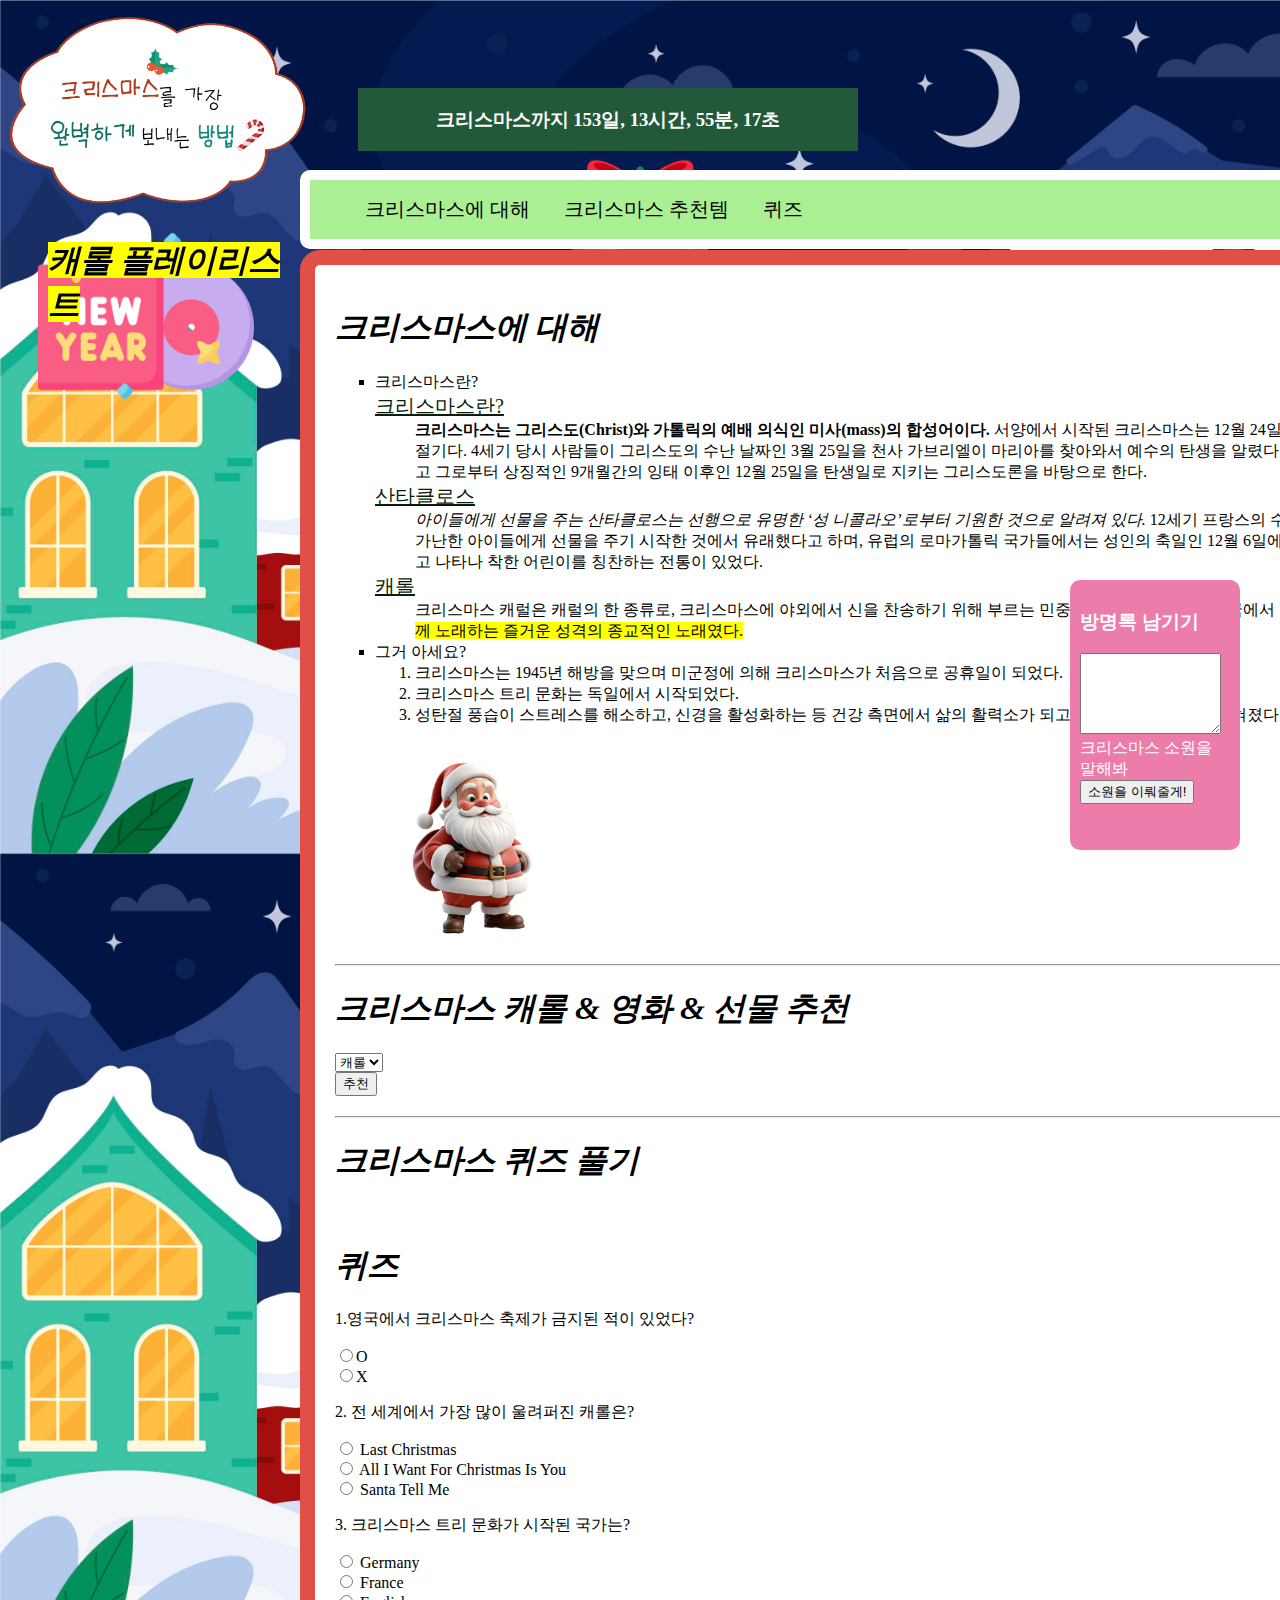
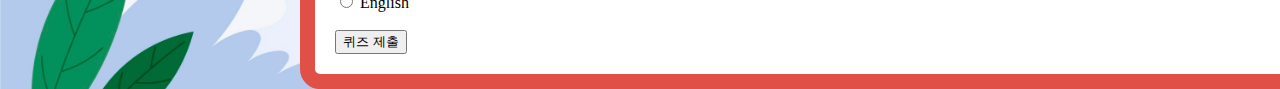
<file: Christmas.html>
<!DOCTYPE html>
<html lang="en">
<head>
    <meta charset="UTF-8">
    <meta name="viewport" content="width=device-width, initial-scale=1.0">
    <title>Christmas</title>
    <link href="contentCSS.css" type="text/css" rel="stylesheet">

</head>
<body>
    <header>
        <div id="Title"></div>
            <span id="d-day"></span>
            <script src="timer.js"></script>
    </header>
    
    <nav>
        <ul>
            <li> <a href="#origin">크리스마스에 대해</a>
            <li> <a href="#song">크리스마스 추천템</a>
            <li> <a href="#quiz">퀴즈</a>
        </ul>
    </nav>

<section>
    <article id="origin">
    <h1>크리스마스에 대해</h1>
    <ul style="list-style-type: square;">
        <li>크리스마스란?</li>
        <dl>
            <dt>크리스마스란?</dt>
            <dd>        
                <strong>크리스마스는 그리스도(Christ)와 가톨릭의 예배 의식인 미사(mass)의 합성어이다.</strong>
                서양에서 시작된 크리스마스는 12월 24일부터 1월 6일까지 예수의 성탄을 축하하는 절기다.
                4세기 당시 사람들이 그리스도의 수난 날짜인 3월 25일을 천사 가브리엘이 마리아를 찾아와서 예수의
                탄생을 알렸다는 성령으로 내려온 날, 즉 수태고지일로 보고 그로부터 상징적인 
                9개월간의 잉태 이후인 12월 25일을 탄생일로 지키는 그리스도론을 바탕으로 한다.
            </dd> 
            <dt>산타클로스</dt>
            <dd><em>아이들에게 선물을 주는 산타클로스는 선행으로 유명한 ‘성 니콜라오’로부터 기원한 것으로 알려져 있다.</em>
                12세기 프랑스의 수녀들이 성 니콜라오 축일 전날인 12월 5일 가난한 아이들에게 선물을 주기 시작한 것에서 유래했다고 하며, 
                유럽의 로마가톨릭 국가들에서는 성인의 축일인 12월 6일에 가족 중 한 명이 
                성 니콜라오의 분장을 하고 나타나 착한 어린이를 칭찬하는 전통이 있었다.</dd>
    
            <dt>캐롤</dt>
            <dd>크리스마스 캐럴은 캐럴의 한 종류로, 크리스마스에 야외에서 신을 찬송하기 위해 부르는 
                민중적 종교가로 14세기 영국에서 유래됐다.
                <mark>캐롤은 원래 민중이 야외에서 함께 노래하는 즐거운 성격의 종교적인 노래였다.</mark></dd>
        </dl>

        <li>그거 아세요?</li>
        <ol type="1">
            <li>크리스마스는 1945년 해방을 맞으며 미군정에 의해 크리스마스가 처음으로 공휴일이 되었다.</li>
            <li>크리스마스 트리 문화는 독일에서 시작되었다.</li>
            <li>성탄절 풍습이 스트레스를 해소하고, 신경을 활성화하는 등 건강 측면에서 삶의 활력소가 되고 있다는 연구 결과가 밝혀졌다. </li>
        </ol> <br>
        <img src="Wmage/santa.png" alt="Santa" width="200px" height="200px">
    </ul>
    </article>
    <hr>

    <article id="song">
    <h1>크리스마스 캐롤 & 영화 & 선물 추천</h1>
    <p>
    <select id="myOption">
        <option value="carol">캐롤</option>
        <option value="movie">영화</option>
        <option value="present">선물</option>
    </select> <br>
<input type="button" value="추천" onClick="getSelect()">
<h2 id="result"></h2>
</p>

    <script>
        function getSelect() {
            const index = document.getElementById("myOption").selectedIndex;
            const value = document.getElementById("myOption").options[index].value;
            const resultElement = document.getElementById("result");
        
            switch (value) {
                case "carol":
                    resultElement.innerHTML = 
                    "Must Have Love, Wishful Winter, 첫눈"
                    break;
                case "movie":
                    resultElement.innerHTML = 
                    "나홀로집에, 러브 액추얼리, 폴라 익스프레스";
                    break;
                case "present":
                    resultElement.innerHTML = 
                    "곰인형, 책, 목도리";
                    break;
                default:
                    resultElement.innerHTML = "";
            }
        }
    </script>
    </article>

    <hr>
    <article id="quiz">
    <h1>크리스마스 퀴즈 풀기</h1> <br>
    <h1>퀴즈</h1>
    <script src="Christmastest.js"></script>
    <form id="quizForm">
        <div>
            <p>1.영국에서 크리스마스 축제가 금지된 적이 있었다?</p>
            <label><input type="radio" name="pop1" value="yes">O</label><br>
            <label><input type="radio" name="pop1" value="no">X</label><br>
        </div>

        <div>
            <p>2. 전 세계에서 가장 많이 울려퍼진 캐롤은?</p>
            <label><input type="radio" name="pop2" value="LS"> Last Christmas</label><br>
            <label><input type="radio" name="pop2" value="AC"> All I Want For Christmas Is You</label><br>
            <label><input type="radio" name="pop2" value="ST"> Santa Tell Me</label><br>
        </div>

        <div>
            <p>3. 크리스마스 트리 문화가 시작된 국가는?</p>
            <label><input type="radio" name="pop3" value="G"> Germany</label><br>
            <label><input type="radio" name="pop3" value="F"> France</label><br>
            <label><input type="radio" name="pop3" value="E"> English</label><br>
        </div>
        <br>
        <button type="button" onclick="Christmastest()">퀴즈 제출</button>
    </form>

    </article>
</section>

    <aside>
        <a href="https://www.youtube.com/watch?v=a_80o2lDYec" target="_blank" style="text-decoration: none;">
        <h1><mark>캐롤 플레이리스트</mark></h1></a>
    </aside>

    <div id="post">
        <h3>방명록 남기기</h3>
        <textarea cols="15" rows="5"></textarea>
        크리스마스 소원을 말해봐 <br>
        <button type="submit">소원을 이뤄줄게!</button>
    </div>
</body>
</html>
</file>
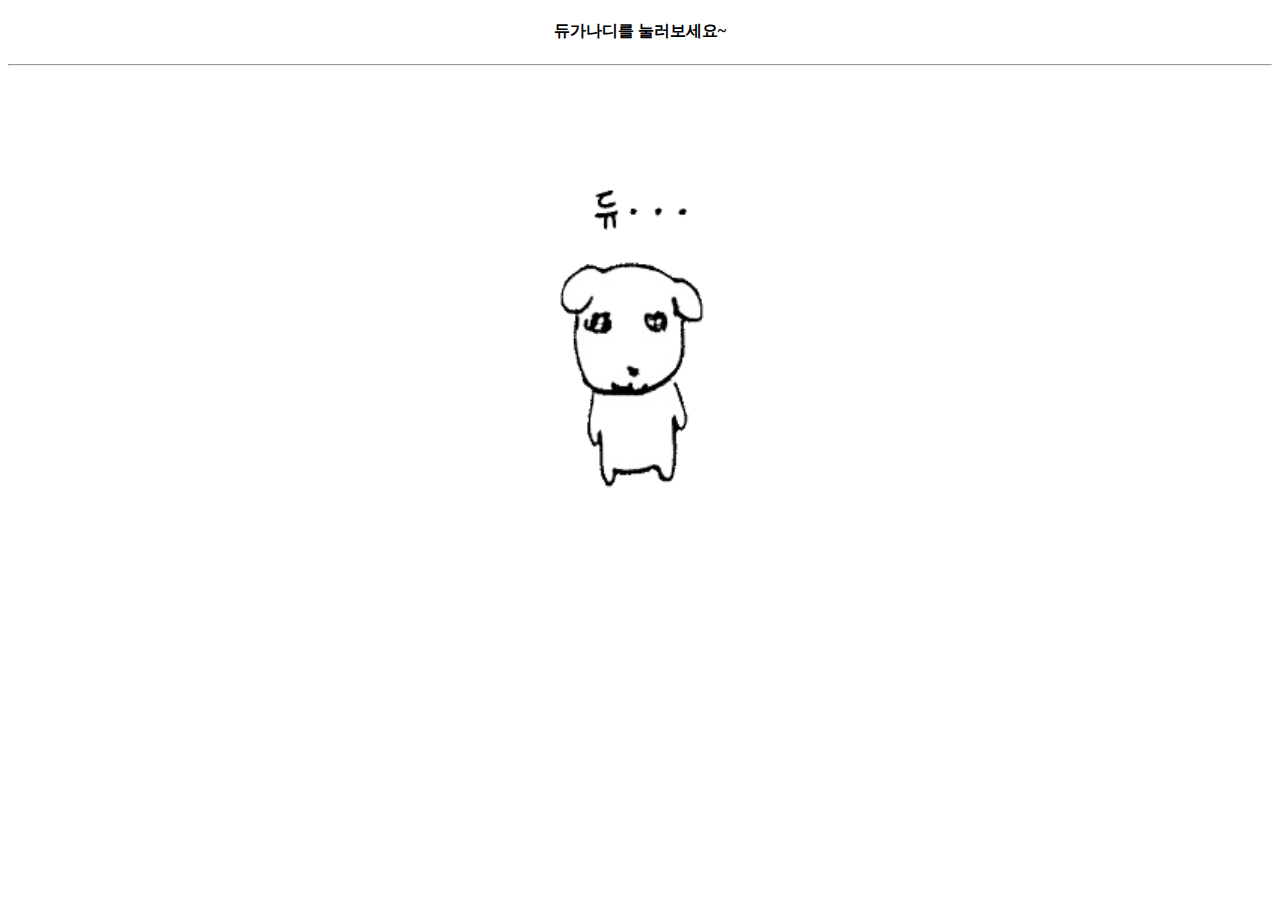
<file: duu.html>
<!DOCTYPE html>
<html lang="en">
<head>
    <meta charset="UTF-8">
    <meta name="viewport" content="width=device-width, initial-scale=1.0">
    <title>Surprise</title>
    <style>
    body {
        text-align: center; /* 중앙 정렬 */
        }
    img {
        margin-top: 100px;
        width: 25%; 
    }
    img:hover {
        transform: scale(1.4); 
    }
</style>
<script>
function over(obj) {
obj.src="Wmage/happy.png";
}
function out(obj) {
obj.src="Wmage/duu.png";
}
</script>
</head>

<body>
<h4>듀가나디를 눌러보세요~</h4> <hr>
<img src="Wmage/duu.png" alt="이미지" 
onmouseover="over(this)"
onmouseout="out(this)">
</body>
</html>
</file>
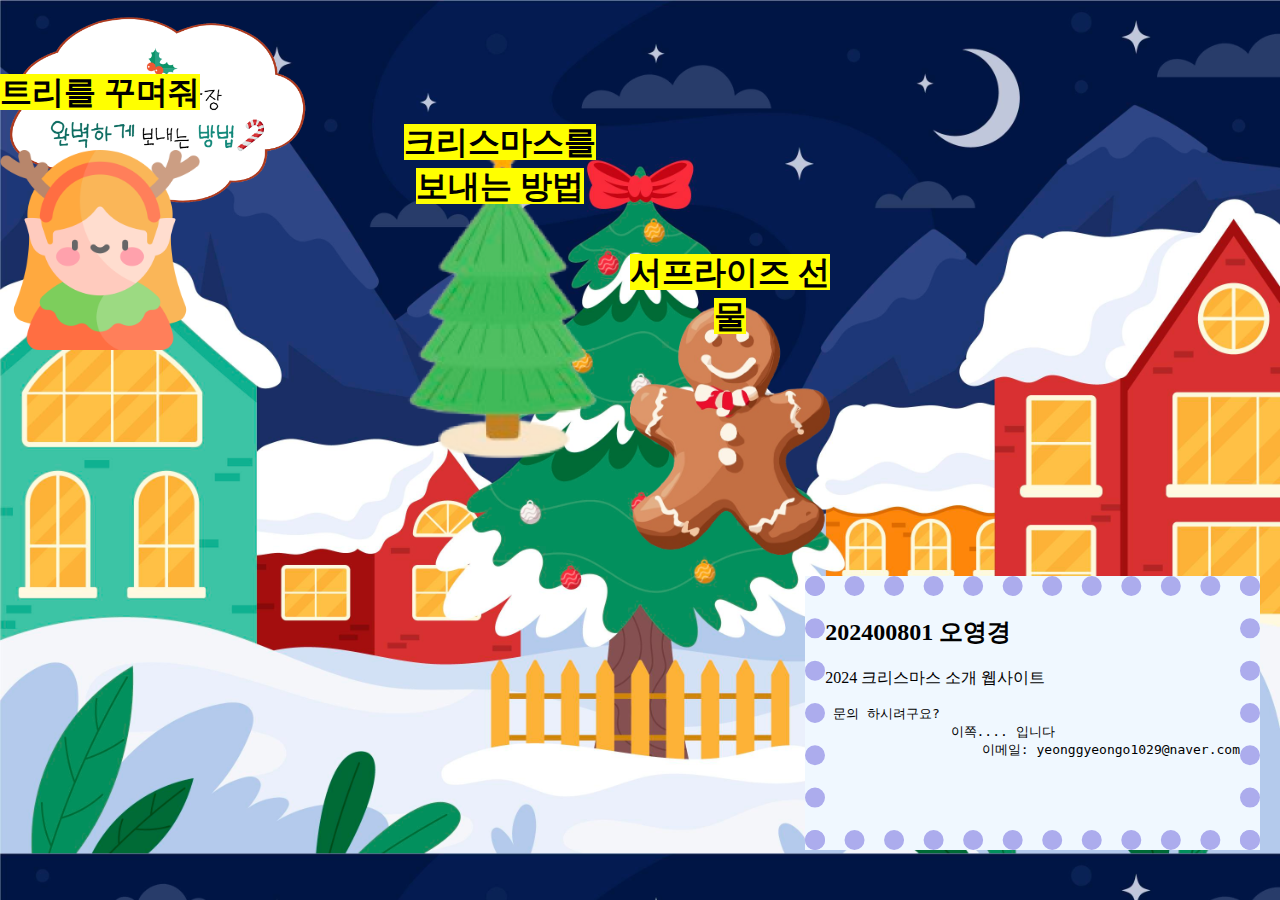
<file: Opening.html>
<!DOCTYPE html>
<html lang="en">
<head>
    <meta charset="UTF-8">
    <meta name="viewport" content="width=device-width, initial-scale=1.0">
    <title>Opening</title>
    <style>
        @import url(mainCSS.css);
    </style>
            <script>
                function checkPassword() {
                    const password = prompt("안녕하세요, 암호를 말해주세요!", "크리스마스 한국어나 영어로!");
                    if (password === "Christmas" || password === "크리스마스") {
                        alert("어서오세요!");
                    } else {
                        alert("틀렸습니다.");
                        checkPassword();
                    }
                }


    function linktree() {
        const div = document.getElementById("girl");
        if (div.style.color === "black") {
            div.style.color = "white"; // 글자색 반전
        } else {
            div.style.color = "black"; // 원래 색으로 복구
        }
        window.location.href = "https://colormytree.me/2024/01JFMP0C3SFPDYZ66C9MR48249";
    }
    </script>


</head>
<body onload="checkPassword()">
    
    <header>
    </header>

        <nav>
            <div id="tree1"><h1 title="여기가 공식 홈페이지입니다!"><a href="Christmas.html" style="text-decoration: double; color:aquamarine;"><mark>크리스마스를 보내는 방법</mark></a></h1></div>
            <div id="cookie1"><h1><a href="duu.html" style="text-decoration: none; color:rgb(243, 106, 158);"><mark>서프라이즈 선물</mark></a></h1></div>
            <div id="girl" onclick="linktree()"><h1 title="크리스마스 계획을 공유해봐요!"><mark>트리를 꾸며줘</mark></h1></div>
        </nav>

    <footer>
        <h2>202400801 오영경</h2>
        <p>2024 크리스마스 소개 웹사이트
            <pre> 문의 하시려구요? 
                이쪽.... 입니다
                    이메일: yeonggyeongo1029@naver.com
        </p>
    </footer>


</body>
</html>
</file>
<file: contentCSS.css>
#Title {
        position: absolute;
        background-image: url(Wmage/TT.png);
        background-size: contain;
        background-repeat: no-repeat;
        background-position: center; /* 이미지를 중앙에 배치 */
        width: 300px; /* 네모 상자의 너비 */
        height: 200px; 
        }

    #d-day {
        position: absolute;
        width: 500px;
        background-color: #225a39;
        color: snow;
        margin-left: 350px; 
        margin-top: 80px;
        text-align: center;
    }

    nav {
        position: absolute;
        top: 170px; /* section 바로 위에 위치 */
        left: 300px;
        width: 1300px; /* section과 동일한 너비 */
        text-align: center;
        background-color: #aaef93;
        display: flex;
        border: 10px solid rgb(255, 255, 255);
        border-radius: 10px;
    }

    nav ul li {
        display: inline;
    }

    nav a {
        margin: 0 15px; /* 링크 간격 */
        text-decoration: none; /* 밑줄 제거 */
        color: #000000; /* 링크 색상 */
    }

    nav ul li a {
        color: rgb(0, 0, 0);
        text-decoration: none;
        font-size: 20px;
        cursor: pointer;
    }

    nav ul li a:hover {
        text-decoration: underline;
        background-color: #ffee6f
    }


    section {
        position: absolute;
        top: 250px;
        left: 300px;
        width: 1250px;
        background-color: #ffffff;
        border: 15px solid #e15046;
        border-radius: 20px;
        margin-right: 350px;
        padding: 20px; /* 내용과 테두리 간격 */
    }

    h1 {
        font-style: italic;
    }

    dt {
        font-size: 20px;
        color: #081e0d;
        text-decoration: underline;
    }

    aside {
        position: fixed;
        width: 250px; 
        height: 250px;
        padding: 10px; 
        border-radius: 10px;
        margin-top: 200px;
        margin-left:30px;
        background-image: url(Wmage/music.png);
        background-repeat: no-repeat;
        background-size: 80%;
    }

    #post {
        margin-top: 550px;
        margin-right: 10px;
        position: absolute;
        top: 30px;
        right: 30px; 
        width: 150px; 
        height: 250px; 
        background-color: #ec7dab;
        color: white;
        padding: 10px; 
        border-radius: 10px;
    }

body {
    background-image: url(Wmage/background.jpg);
    background-repeat: repeat;
    background-size: cover;
}
</file>
